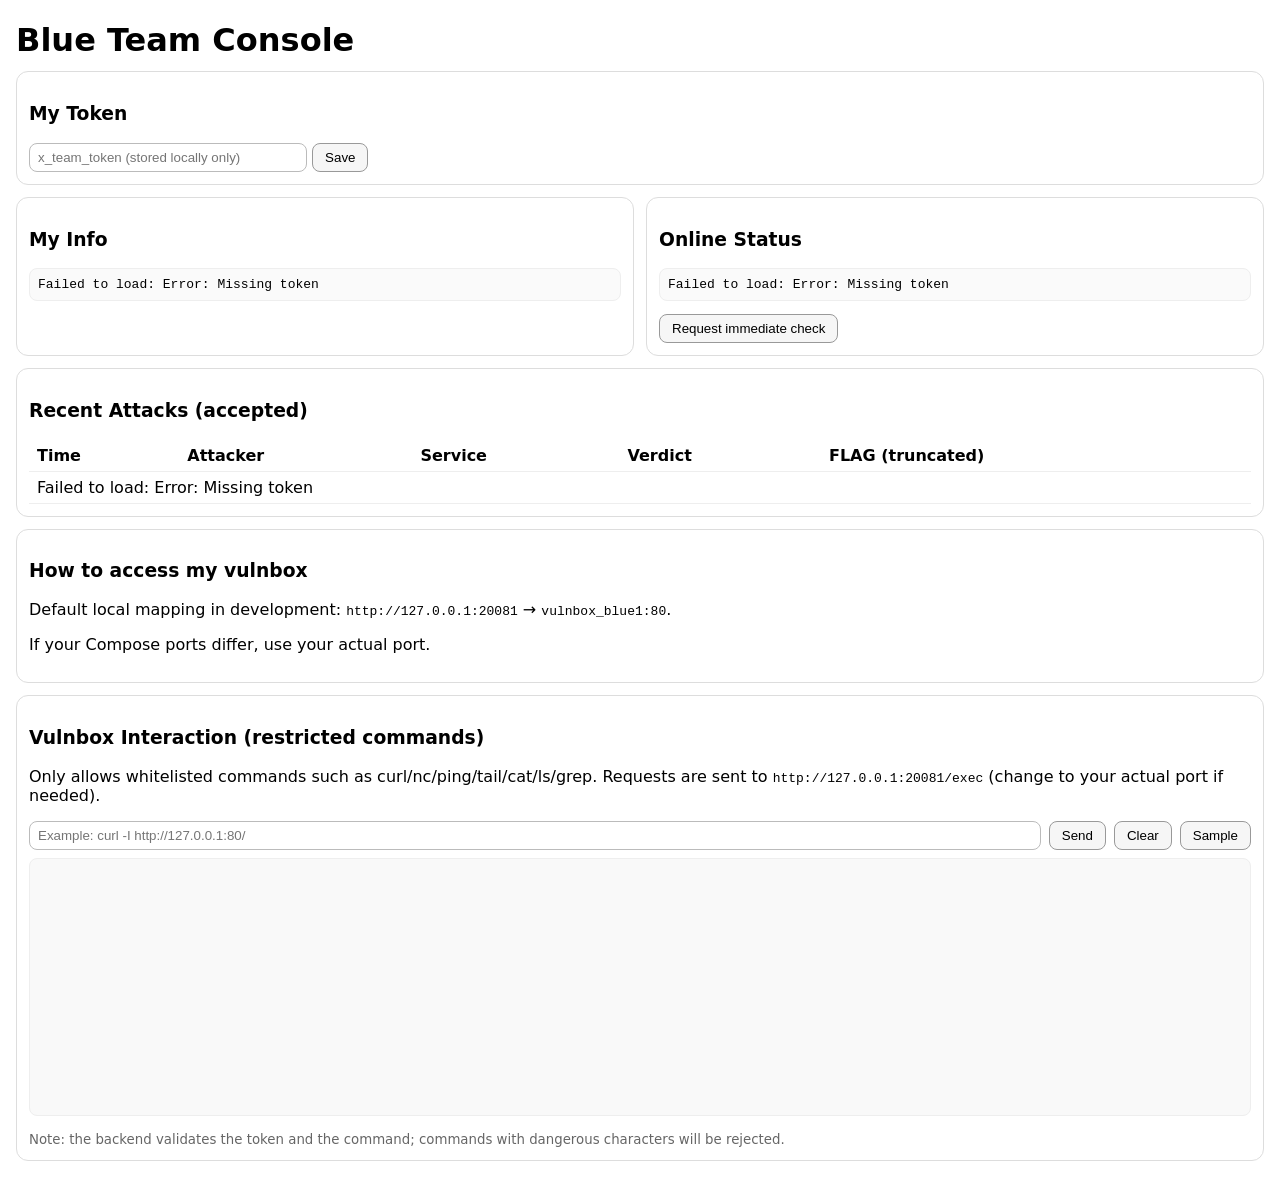
<file: api/blue_ui/index.html>
<!doctype html>
<html lang="en">
<head>
  <meta charset="utf-8" />
  <title>Blue Console · EduAWD</title>
  <meta name="viewport" content="width=device-width, initial-scale=1"/>
  <link rel="stylesheet" href="./styles.css">
</head>
<body>
  <h1>Blue Team Console</h1>

  <div class="card">
    <h3>My Token</h3>
    <input id="token" type="text" placeholder="x_team_token (stored locally only)" />
    <button class="btn" id="saveToken">Save</button>
    <small id="saveMsg"></small>
  </div>

  <div class="row">
    <div class="card">
      <h3>My Info</h3>
      <pre id="me"></pre>
    </div>
    <div class="card">
      <h3>Online Status</h3>
      <pre id="status"></pre>
      <button class="btn" id="recheck">Request immediate check</button>
      <small id="recheckMsg"></small>
    </div>
  </div>

  <div class="card">
    <h3>Recent Attacks (accepted)</h3>
    <table id="attacks">
      <thead>
        <tr><th>Time</th><th>Attacker</th><th>Service</th><th>Verdict</th><th>FLAG (truncated)</th></tr>
      </thead>
      <tbody></tbody>
    </table>
  </div>

  <div class="card">
    <h3>How to access my vulnbox</h3>
    <p>Default local mapping in development: <code>http://127.0.0.1:20081</code> → <code>vulnbox_blue1:80</code>.</p>
    <p>If your Compose ports differ, use your actual port.</p>
  </div>

  <!-- ===== Exec panel: run restricted commands and see results on this page ===== -->
  <div class="card">
    <h3>Vulnbox Interaction (restricted commands)</h3>
    <p>Only allows whitelisted commands such as curl/nc/ping/tail/cat/ls/grep. Requests are sent to <code>http://127.0.0.1:20081/exec</code> (change to your actual port if needed).</p>

    <div style="display:flex; gap:8px; align-items:center; margin-bottom:8px; flex-wrap:wrap;">
      <input id="cmdInput" style="flex:1; min-width:260px;" placeholder="Example: curl -I http://127.0.0.1:80/">
      <button class="btn" id="cmdSend">Send</button>
      <button class="btn" id="cmdClear">Clear</button>
      <button class="btn" id="cmdSample">Sample</button>
    </div>

    <pre id="cmdLog" style="height:240px; overflow:auto; background:#f9f9f9; padding:8px; margin-top:8px;"></pre>
    <small>Note: the backend validates the token and the command; commands with dangerous characters will be rejected.</small>
  </div>

  <script src="./app.js"></script>
</body>
</html>
</file>
<file: api/blue_ui/styles.css>
body { font-family: ui-sans-serif, system-ui, -apple-system, Segoe UI, Roboto, Helvetica, Arial, "Apple Color Emoji","Segoe UI Emoji"; margin: 16px; }
h1 { margin-bottom: 12px; }
.card { border: 1px solid #ddd; border-radius: 12px; padding: 12px; margin-bottom: 12px; }
.row { display: grid; gap: 12px; grid-template-columns: repeat(auto-fit, minmax(280px, 1fr)); }
.btn { padding: 6px 12px; border-radius: 8px; border: 1px solid #999; background:#f6f6f6; cursor:pointer; }
table { width: 100%; border-collapse: collapse; }
th, td { padding: 6px 8px; border-bottom: 1px solid #eee; text-align: left; }
pre { white-space: pre-wrap; background:#fafafa; padding:8px; border-radius:8px; border:1px solid #eee;}
input { padding: 6px 8px; border-radius: 8px; border: 1px solid #bbb; min-width: 260px; }
small { color:#666; }
</file>
